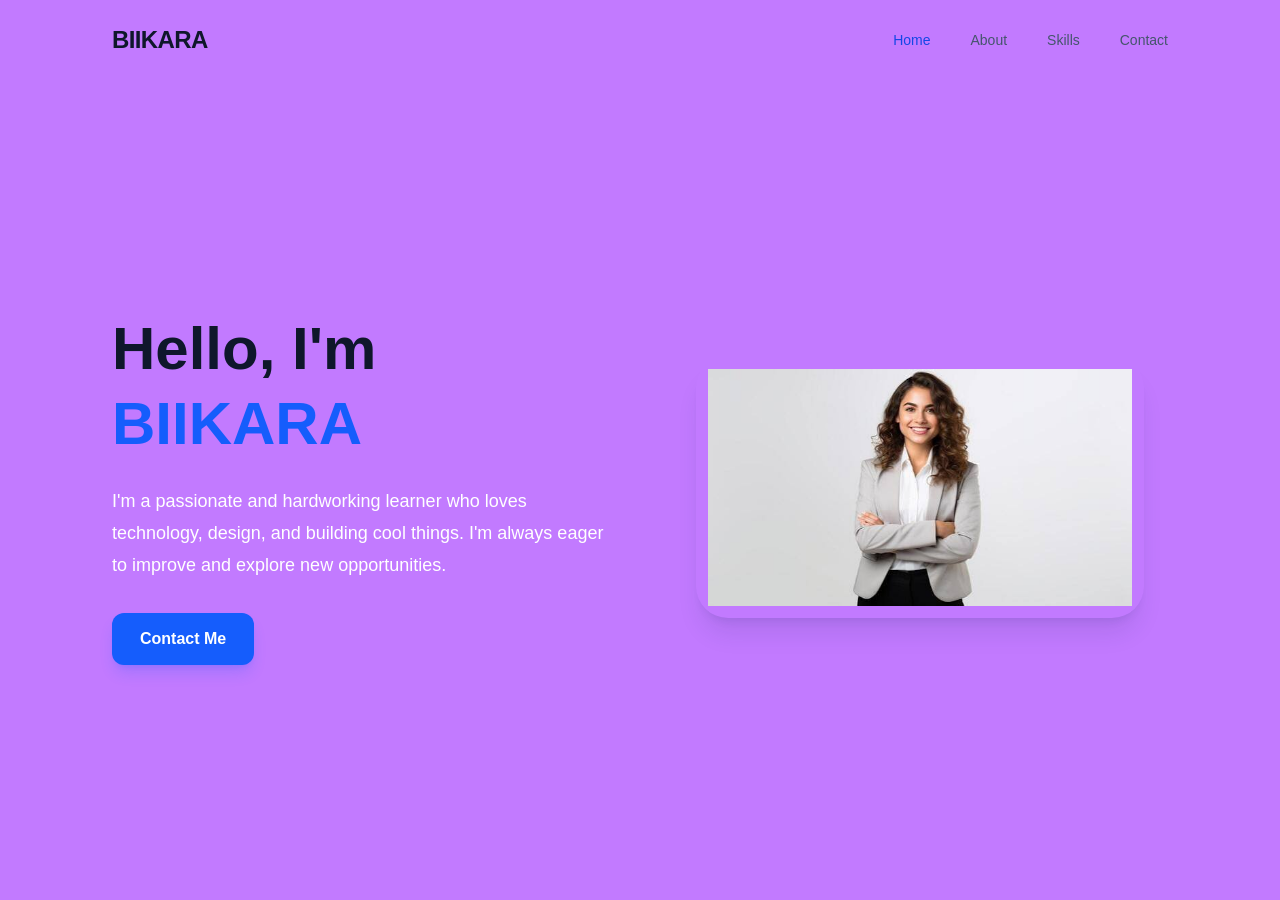
<file: index.html>
﻿<!doctype html>
<html lang="en" class="scroll-smooth motion-reduce:scroll-auto">

<head>
  <meta charset="UTF-8" />
  <meta name="viewport" content="width=device-width, initial-scale=1.0" />
  <meta name="description"
    content="Meet BIIKARA, a passionate learner who loves technology, design, and building cool things." />
  <title>BIIKARA | Personal Portfolio</title>
  <link href="src/output.css" rel="stylesheet" />
</head>

<body
  class="min-h-screen bg-purple-400 font-sans text-slate-900 antialiased selection:bg-blue-200 selection:text-blue-950">


  <header class=" bg-purple-400">
    <nav aria-label="Main navigation"
      class="relative mx-auto flex max-w-6xl items-center justify-between px-6 py-5 sm:px-8 lg:px-12 lg:py-6">
      <a href="#home" aria-label="BIIKARA home"
        class="rounded-md text-xl font-bold tracking-tight focus-visible:outline-2 focus-visible:outline-offset-4 focus-visible:outline-white sm:text-2xl">
        BIIKARA</span>
      </a>

      <ul class="hidden items-center gap-8 text-sm font-medium text-slate-600 md:flex lg:gap-10">
        <li>
          <a href="#home" aria-current="page"
            class="rounded-sm text-blue-700 focus-visible:outline-2 focus-visible:outline-offset-4 focus-visible:outline-blue-600">Home</a>
        </li>
        <li>
          <a href="#about"
            class="rounded-sm transition-colors hover:text-blue-700 focus-visible:outline-2 focus-visible:outline-offset-4 focus-visible:outline-blue-600">About</a>
        </li>
        <li>
          <a href="#skills"
            class="rounded-sm transition-colors hover:text-blue-700 focus-visible:outline-2 focus-visible:outline-offset-4 focus-visible:outline-blue-600">Skills</a>
        </li>
        <li>
          <a href="#contact"
            class="rounded-sm transition-colors hover:text-blue-700 focus-visible:outline-2 focus-visible:outline-offset-4 focus-visible:outline-blue-600">Contact</a>
        </li>
      </ul>


      </button>

      <ul id="mobile-menu"
        class="absolute top-full right-6 left-6 z-20 hidden flex-col gap-1 rounded-2xl border border-blue-100 bg-white p-2 text-sm font-medium shadow-xl shadow-blue-950/10 sm:right-8 sm:left-8 md:hidden">
        <li>
          <a href="#home" aria-current="page"
            class="block rounded-xl px-4 py-3 text-blue-700 hover:bg-blue-50 focus-visible:outline-2 focus-visible:outline-blue-600">Home</a>
        </li>
        <li>
          <a href="#about"
            class="block rounded-xl px-4 py-3 text-slate-600 hover:bg-blue-50 focus-visible:outline-2 focus-visible:outline-blue-600">About</a>
        </li>
        <li>
          <a href="#skills"
            class="block rounded-xl px-4 py-3 text-slate-600 hover:bg-blue-50 focus-visible:outline-2 focus-visible:outline-blue-600">Skills</a>
        </li>
        <li>
          <a href="#contact"
            class="block rounded-xl px-4 py-3 text-slate-600 hover:bg-blue-50 focus-visible:outline-2 focus-visible:outline-blue-600">Contact</a>
        </li>
      </ul>
    </nav>
  </header>

  <main id="main-content">
    <!-- Stack on mobile; the first grid column keeps the image on the left on desktop. -->
    <section id="home" aria-labelledby="hero-heading"
      class="mx-auto grid min-h-[calc(100svh-85px)] max-w-6xl items-center gap-10 px-6 py-12 sm:gap-12 sm:px-8 sm:py-16 lg:grid-cols-2 lg:gap-16 lg:px-12 lg:py-20">
      <div class="min-w-0 text-center lg:text-left">
        <h1 id="hero-heading" class="text-4xl leading-tight font-bold  sm:text-5xl xl:text-6xl">
          Hello, I'm<br />
          <span class="text-blue-600">BIIKARA<span class="text-slate-900"></span></span>
        </h1>
        <p id="about" class="mx-auto mt-6 max-w-lg scroll-mt-6 text-base leading-8 text-white sm:text-lg lg:mx-0">
          I'm a passionate and hardworking learner who loves technology,
          design, and building cool things. I'm always eager to improve and
          explore new opportunities.
        </p>

        <div class="mt-8 flex justify-center lg:justify-start">
          <button id="contact" type="button"
            class="inline-flex min-h-12 w-full scroll-mt-6 items-center justify-center gap-3 rounded-xl bg-blue-600 px-7 py-3.5 text-base font-semibold text-white shadow-lg shadow-blue-600/20 transition-colors hover:bg-blue-700 focus-visible:outline-2 focus-visible:outline-offset-4 focus-visible:outline-blue-600 sm:w-auto">
            Contact Me
          </button>
        </div>
      </div>
      <div class="relative mx-auto w-full max-w-xs sm:max-w-sm lg:max-w-md">
        <div class="relative rounded-[1.75rem]  shadow-xl shadow-blue-950/10 sm:rounded-[2rem] sm:p-3">
         <img src="images/images.jfif" alt="B  class="aspect-square w-full rounded-[1.25rem] object-cover sm:rounded-[1.5rem]" />
        </div>
      </div>
    </section>
  </main>
</body>

</html>
</file>
<file: src/output.css>
/*! tailwindcss v4.3.3 | MIT License | https://tailwindcss.com */
@layer properties;
@layer theme, base, components, utilities;
@layer theme {
  :root, :host {
    --font-sans: -apple-system, BlinkMacSystemFont, "Segoe UI", Roboto, "Helvetica Neue",
      "Noto Sans", Arial, sans-serif, "Apple Color Emoji", "Segoe UI Emoji",
      "Segoe UI Symbol", "Noto Color Emoji";
    --font-mono: ui-monospace, SFMono-Regular, Menlo, Monaco, Consolas, "Liberation Mono",
      "Courier New", monospace;
    --color-blue-50: oklch(97% 0.014 254.604);
    --color-blue-100: oklch(93.2% 0.032 255.585);
    --color-blue-200: oklch(88.2% 0.059 254.128);
    --color-blue-400: oklch(70.7% 0.165 254.624);
    --color-blue-600: oklch(54.6% 0.245 262.881);
    --color-blue-700: oklch(48.8% 0.243 264.376);
    --color-blue-950: oklch(28.2% 0.091 267.935);
    --color-purple-200: oklch(90.2% 0.063 306.703);
    --color-purple-400: oklch(71.4% 0.203 305.504);
    --color-slate-600: oklch(44.6% 0.043 257.281);
    --color-slate-900: oklch(20.8% 0.042 265.755);
    --color-white: #fff;
    --spacing: 0.25rem;
    --container-xs: 20rem;
    --container-sm: 24rem;
    --container-md: 28rem;
    --container-lg: 32rem;
    --container-6xl: 72rem;
    --text-sm: 0.875rem;
    --text-sm--line-height: calc(1.25 / 0.875);
    --text-base: 1rem;
    --text-base--line-height: calc(1.5 / 1);
    --text-lg: 1.125rem;
    --text-lg--line-height: calc(1.75 / 1.125);
    --text-xl: 1.25rem;
    --text-xl--line-height: calc(1.75 / 1.25);
    --text-2xl: 1.5rem;
    --text-2xl--line-height: calc(2 / 1.5);
    --text-4xl: 2.25rem;
    --text-4xl--line-height: calc(2.5 / 2.25);
    --text-5xl: 3rem;
    --text-5xl--line-height: 1;
    --text-6xl: 3.75rem;
    --text-6xl--line-height: 1;
    --font-weight-medium: 500;
    --font-weight-semibold: 600;
    --font-weight-bold: 700;
    --tracking-tight: -0.025em;
    --leading-tight: 1.25;
    --radius-sm: 0.25rem;
    --radius-md: 0.375rem;
    --radius-xl: 0.75rem;
    --radius-2xl: 1rem;
    --default-transition-duration: 150ms;
    --default-transition-timing-function: cubic-bezier(0.4, 0, 0.2, 1);
    --default-font-family: var(--font-sans);
    --default-mono-font-family: var(--font-mono);
  }
}
@layer base {
  *, ::after, ::before, ::backdrop, ::file-selector-button {
    box-sizing: border-box;
    margin: 0;
    padding: 0;
    border: 0 solid;
  }
  html, :host {
    line-height: 1.5;
    -webkit-text-size-adjust: 100%;
    tab-size: 4;
    font-family: var(--default-font-family, -apple-system, BlinkMacSystemFont, "Segoe UI", Roboto, "Helvetica Neue", "Noto Sans", Arial, sans-serif, "Apple Color Emoji", "Segoe UI Emoji", "Segoe UI Symbol", "Noto Color Emoji");
    font-feature-settings: var(--default-font-feature-settings, normal);
    font-variation-settings: var(--default-font-variation-settings, normal);
    -webkit-tap-highlight-color: transparent;
  }
  hr {
    height: 0;
    color: inherit;
    border-top-width: 1px;
  }
  abbr:where([title]) {
    -webkit-text-decoration: underline dotted;
    text-decoration: underline dotted;
  }
  h1, h2, h3, h4, h5, h6 {
    font-size: inherit;
    font-weight: inherit;
  }
  a {
    color: inherit;
    -webkit-text-decoration: inherit;
    text-decoration: inherit;
  }
  b, strong {
    font-weight: bolder;
  }
  code, kbd, samp, pre {
    font-family: var(--default-mono-font-family, ui-monospace, SFMono-Regular, Menlo, Monaco, Consolas, "Liberation Mono", "Courier New", monospace);
    font-feature-settings: var(--default-mono-font-feature-settings, normal);
    font-variation-settings: var(--default-mono-font-variation-settings, normal);
    font-size: 1em;
  }
  small {
    font-size: 80%;
  }
  sub, sup {
    font-size: 75%;
    line-height: 0;
    position: relative;
    vertical-align: baseline;
  }
  sub {
    bottom: -0.25em;
  }
  sup {
    top: -0.5em;
  }
  table {
    text-indent: 0;
    border-color: inherit;
    border-collapse: collapse;
  }
  :-moz-focusring:where(:not(iframe)) {
    outline: auto;
  }
  progress {
    vertical-align: baseline;
  }
  summary {
    display: list-item;
  }
  ol, ul, menu {
    list-style: none;
  }
  img, svg, video, canvas, audio, iframe, embed, object {
    display: block;
    vertical-align: middle;
  }
  img, video {
    max-width: 100%;
    height: auto;
  }
  button, input, select, optgroup, textarea, ::file-selector-button {
    font: inherit;
    font-feature-settings: inherit;
    font-variation-settings: inherit;
    letter-spacing: inherit;
    color: inherit;
    border-radius: 0;
    background-color: transparent;
    opacity: 1;
  }
  :where(select:is([multiple], [size])) optgroup {
    font-weight: bolder;
  }
  :where(select:is([multiple], [size])) optgroup option {
    padding-inline-start: 20px;
  }
  ::file-selector-button {
    margin-inline-end: 4px;
  }
  ::placeholder {
    opacity: 1;
  }
  @supports (not (-webkit-appearance: -apple-pay-button))  or (contain-intrinsic-size: 1px) {
    ::placeholder {
      color: currentcolor;
      @supports (color: color-mix(in lab, red, red)) {
        color: color-mix(in oklab, currentcolor 50%, transparent);
      }
    }
  }
  textarea {
    resize: vertical;
  }
  ::-webkit-search-decoration {
    -webkit-appearance: none;
  }
  ::-webkit-date-and-time-value {
    min-height: 1lh;
    text-align: inherit;
  }
  ::-webkit-datetime-edit {
    display: inline-flex;
  }
  ::-webkit-datetime-edit-fields-wrapper {
    padding: 0;
  }
  ::-webkit-datetime-edit, ::-webkit-datetime-edit-year-field, ::-webkit-datetime-edit-month-field, ::-webkit-datetime-edit-day-field, ::-webkit-datetime-edit-hour-field, ::-webkit-datetime-edit-minute-field, ::-webkit-datetime-edit-second-field, ::-webkit-datetime-edit-millisecond-field, ::-webkit-datetime-edit-meridiem-field {
    padding-block: 0;
  }
  ::-webkit-calendar-picker-indicator {
    line-height: 1;
  }
  :-moz-ui-invalid {
    box-shadow: none;
  }
  button, input:where([type="button"], [type="reset"], [type="submit"]), ::file-selector-button {
    appearance: button;
  }
  ::-webkit-inner-spin-button, ::-webkit-outer-spin-button {
    height: auto;
  }
  [hidden]:where(:not([hidden="until-found"])) {
    display: none !important;
  }
}
@layer utilities {
  .absolute {
    position: absolute;
  }
  .relative {
    position: relative;
  }
  .top-full {
    top: 100%;
  }
  .right-6 {
    right: calc(var(--spacing) * 6);
  }
  .left-6 {
    left: calc(var(--spacing) * 6);
  }
  .z-20 {
    z-index: 20;
  }
  .mx-auto {
    margin-inline: auto;
  }
  .mt-6 {
    margin-top: calc(var(--spacing) * 6);
  }
  .mt-8 {
    margin-top: calc(var(--spacing) * 8);
  }
  .block {
    display: block;
  }
  .flex {
    display: flex;
  }
  .grid {
    display: grid;
  }
  .hidden {
    display: none;
  }
  .inline-flex {
    display: inline-flex;
  }
  .aspect-square {
    aspect-ratio: 1 / 1;
  }
  .min-h-12 {
    min-height: calc(var(--spacing) * 12);
  }
  .min-h-\[calc\(100svh-85px\)\] {
    min-height: calc(100svh - 85px);
  }
  .min-h-screen {
    min-height: 100vh;
  }
  .w-full {
    width: 100%;
  }
  .max-w-6xl {
    max-width: var(--container-6xl);
  }
  .max-w-lg {
    max-width: var(--container-lg);
  }
  .max-w-xs {
    max-width: var(--container-xs);
  }
  .min-w-0 {
    min-width: 0px;
  }
  .transform {
    transform: var(--tw-rotate-x,) var(--tw-rotate-y,) var(--tw-rotate-z,) var(--tw-skew-x,) var(--tw-skew-y,);
  }
  .scroll-mt-6 {
    scroll-margin-top: calc(var(--spacing) * 6);
  }
  .flex-col {
    flex-direction: column;
  }
  .items-center {
    align-items: center;
  }
  .justify-between {
    justify-content: space-between;
  }
  .justify-center {
    justify-content: center;
  }
  .gap-1 {
    gap: var(--spacing);
  }
  .gap-3 {
    gap: calc(var(--spacing) * 3);
  }
  .gap-8 {
    gap: calc(var(--spacing) * 8);
  }
  .gap-10 {
    gap: calc(var(--spacing) * 10);
  }
  .scroll-smooth {
    scroll-behavior: smooth;
  }
  .rounded-2xl {
    border-radius: var(--radius-2xl);
  }
  .rounded-\[1\.25rem\] {
    border-radius: 1.25rem;
  }
  .rounded-\[1\.75rem\] {
    border-radius: 1.75rem;
  }
  .rounded-md {
    border-radius: var(--radius-md);
  }
  .rounded-sm {
    border-radius: var(--radius-sm);
  }
  .rounded-xl {
    border-radius: var(--radius-xl);
  }
  .border {
    border-style: var(--tw-border-style);
    border-width: 1px;
  }
  .border-blue-100 {
    border-color: var(--color-blue-100);
  }
  .bg-blue-400 {
    background-color: var(--color-blue-400);
  }
  .bg-blue-600 {
    background-color: var(--color-blue-600);
  }
  .bg-purple-200 {
    background-color: var(--color-purple-200);
  }
  .bg-purple-400 {
    background-color: var(--color-purple-400);
  }
  .bg-white {
    background-color: var(--color-white);
  }
  .object-cover {
    object-fit: cover;
  }
  .p-2 {
    padding: calc(var(--spacing) * 2);
  }
  .px-4 {
    padding-inline: calc(var(--spacing) * 4);
  }
  .px-6 {
    padding-inline: calc(var(--spacing) * 6);
  }
  .px-7 {
    padding-inline: calc(var(--spacing) * 7);
  }
  .py-3 {
    padding-block: calc(var(--spacing) * 3);
  }
  .py-3\.5 {
    padding-block: calc(var(--spacing) * 3.5);
  }
  .py-5 {
    padding-block: calc(var(--spacing) * 5);
  }
  .py-12 {
    padding-block: calc(var(--spacing) * 12);
  }
  .text-center {
    text-align: center;
  }
  .font-sans {
    font-family: var(--font-sans);
  }
  .text-4xl {
    font-size: var(--text-4xl);
    line-height: var(--tw-leading, var(--text-4xl--line-height));
  }
  .text-base {
    font-size: var(--text-base);
    line-height: var(--tw-leading, var(--text-base--line-height));
  }
  .text-sm {
    font-size: var(--text-sm);
    line-height: var(--tw-leading, var(--text-sm--line-height));
  }
  .text-xl {
    font-size: var(--text-xl);
    line-height: var(--tw-leading, var(--text-xl--line-height));
  }
  .leading-8 {
    --tw-leading: calc(var(--spacing) * 8);
    line-height: calc(var(--spacing) * 8);
  }
  .leading-tight {
    --tw-leading: var(--leading-tight);
    line-height: var(--leading-tight);
  }
  .font-bold {
    --tw-font-weight: var(--font-weight-bold);
    font-weight: var(--font-weight-bold);
  }
  .font-medium {
    --tw-font-weight: var(--font-weight-medium);
    font-weight: var(--font-weight-medium);
  }
  .font-semibold {
    --tw-font-weight: var(--font-weight-semibold);
    font-weight: var(--font-weight-semibold);
  }
  .tracking-tight {
    --tw-tracking: var(--tracking-tight);
    letter-spacing: var(--tracking-tight);
  }
  .text-blue-600 {
    color: var(--color-blue-600);
  }
  .text-blue-700 {
    color: var(--color-blue-700);
  }
  .text-slate-600 {
    color: var(--color-slate-600);
  }
  .text-slate-900 {
    color: var(--color-slate-900);
  }
  .text-white {
    color: var(--color-white);
  }
  .antialiased {
    -webkit-font-smoothing: antialiased;
    -moz-osx-font-smoothing: grayscale;
  }
  .shadow-lg {
    --tw-shadow: 0 10px 15px -3px var(--tw-shadow-color, rgb(0 0 0 / 0.1)), 0 4px 6px -4px var(--tw-shadow-color, rgb(0 0 0 / 0.1));
    box-shadow: var(--tw-inset-shadow), var(--tw-inset-ring-shadow), var(--tw-ring-offset-shadow), var(--tw-ring-shadow), var(--tw-shadow);
  }
  .shadow-xl {
    --tw-shadow: 0 20px 25px -5px var(--tw-shadow-color, rgb(0 0 0 / 0.1)), 0 8px 10px -6px var(--tw-shadow-color, rgb(0 0 0 / 0.1));
    box-shadow: var(--tw-inset-shadow), var(--tw-inset-ring-shadow), var(--tw-ring-offset-shadow), var(--tw-ring-shadow), var(--tw-shadow);
  }
  .shadow-blue-600\/20 {
    --tw-shadow-color: color-mix(in srgb, oklch(54.6% 0.245 262.881) 20%, transparent);
    @supports (color: color-mix(in lab, red, red)) {
      --tw-shadow-color: color-mix(in oklab, color-mix(in oklab, var(--color-blue-600) 20%, transparent) var(--tw-shadow-alpha), transparent);
    }
  }
  .shadow-blue-950\/10 {
    --tw-shadow-color: color-mix(in srgb, oklch(28.2% 0.091 267.935) 10%, transparent);
    @supports (color: color-mix(in lab, red, red)) {
      --tw-shadow-color: color-mix(in oklab, color-mix(in oklab, var(--color-blue-950) 10%, transparent) var(--tw-shadow-alpha), transparent);
    }
  }
  .transition-colors {
    transition-property: color, background-color, border-color, outline-color, text-decoration-color, fill, stroke, --tw-gradient-from, --tw-gradient-via, --tw-gradient-to;
    transition-timing-function: var(--tw-ease, var(--default-transition-timing-function));
    transition-duration: var(--tw-duration, var(--default-transition-duration));
  }
  .selection\:bg-blue-200 ::selection {
    background-color: var(--color-blue-200);
  }
  .selection\:bg-blue-200::selection {
    background-color: var(--color-blue-200);
  }
  .selection\:text-blue-950 ::selection {
    color: var(--color-blue-950);
  }
  .selection\:text-blue-950::selection {
    color: var(--color-blue-950);
  }
  @media (hover: hover) {
    .hover\:bg-blue-50:hover {
      background-color: var(--color-blue-50);
    }
    .hover\:bg-blue-700:hover {
      background-color: var(--color-blue-700);
    }
    .hover\:text-blue-700:hover {
      color: var(--color-blue-700);
    }
  }
  .focus-visible\:outline-2:focus-visible {
    outline-style: var(--tw-outline-style);
    outline-width: 2px;
  }
  .focus-visible\:outline-offset-4:focus-visible {
    outline-offset: 4px;
  }
  .focus-visible\:outline-blue-600:focus-visible {
    outline-color: var(--color-blue-600);
  }
  .focus-visible\:outline-white:focus-visible {
    outline-color: var(--color-white);
  }
  @media (prefers-reduced-motion: reduce) {
    .motion-reduce\:scroll-auto {
      scroll-behavior: auto;
    }
  }
  @media (width >= 40rem) {
    .sm\:right-8 {
      right: calc(var(--spacing) * 8);
    }
    .sm\:left-8 {
      left: calc(var(--spacing) * 8);
    }
    .sm\:w-auto {
      width: auto;
    }
    .sm\:max-w-sm {
      max-width: var(--container-sm);
    }
    .sm\:gap-12 {
      gap: calc(var(--spacing) * 12);
    }
    .sm\:rounded-\[1\.5rem\] {
      border-radius: 1.5rem;
    }
    .sm\:rounded-\[2rem\] {
      border-radius: 2rem;
    }
    .sm\:p-3 {
      padding: calc(var(--spacing) * 3);
    }
    .sm\:px-8 {
      padding-inline: calc(var(--spacing) * 8);
    }
    .sm\:py-16 {
      padding-block: calc(var(--spacing) * 16);
    }
    .sm\:text-2xl {
      font-size: var(--text-2xl);
      line-height: var(--tw-leading, var(--text-2xl--line-height));
    }
    .sm\:text-5xl {
      font-size: var(--text-5xl);
      line-height: var(--tw-leading, var(--text-5xl--line-height));
    }
    .sm\:text-lg {
      font-size: var(--text-lg);
      line-height: var(--tw-leading, var(--text-lg--line-height));
    }
  }
  @media (width >= 48rem) {
    .md\:flex {
      display: flex;
    }
    .md\:hidden {
      display: none;
    }
  }
  @media (width >= 64rem) {
    .lg\:mx-0 {
      margin-inline: 0px;
    }
    .lg\:max-w-md {
      max-width: var(--container-md);
    }
    .lg\:grid-cols-2 {
      grid-template-columns: repeat(2, minmax(0, 1fr));
    }
    .lg\:justify-start {
      justify-content: flex-start;
    }
    .lg\:gap-10 {
      gap: calc(var(--spacing) * 10);
    }
    .lg\:gap-16 {
      gap: calc(var(--spacing) * 16);
    }
    .lg\:px-12 {
      padding-inline: calc(var(--spacing) * 12);
    }
    .lg\:py-6 {
      padding-block: calc(var(--spacing) * 6);
    }
    .lg\:py-20 {
      padding-block: calc(var(--spacing) * 20);
    }
    .lg\:text-left {
      text-align: left;
    }
  }
  @media (width >= 80rem) {
    .xl\:text-6xl {
      font-size: var(--text-6xl);
      line-height: var(--tw-leading, var(--text-6xl--line-height));
    }
  }
}
@property --tw-rotate-x {
  syntax: "*";
  inherits: false;
}
@property --tw-rotate-y {
  syntax: "*";
  inherits: false;
}
@property --tw-rotate-z {
  syntax: "*";
  inherits: false;
}
@property --tw-skew-x {
  syntax: "*";
  inherits: false;
}
@property --tw-skew-y {
  syntax: "*";
  inherits: false;
}
@property --tw-border-style {
  syntax: "*";
  inherits: false;
  initial-value: solid;
}
@property --tw-leading {
  syntax: "*";
  inherits: false;
}
@property --tw-font-weight {
  syntax: "*";
  inherits: false;
}
@property --tw-tracking {
  syntax: "*";
  inherits: false;
}
@property --tw-shadow {
  syntax: "*";
  inherits: false;
  initial-value: 0 0 #0000;
}
@property --tw-shadow-color {
  syntax: "*";
  inherits: false;
}
@property --tw-shadow-alpha {
  syntax: "<percentage>";
  inherits: false;
  initial-value: 100%;
}
@property --tw-inset-shadow {
  syntax: "*";
  inherits: false;
  initial-value: 0 0 #0000;
}
@property --tw-inset-shadow-color {
  syntax: "*";
  inherits: false;
}
@property --tw-inset-shadow-alpha {
  syntax: "<percentage>";
  inherits: false;
  initial-value: 100%;
}
@property --tw-ring-color {
  syntax: "*";
  inherits: false;
}
@property --tw-ring-shadow {
  syntax: "*";
  inherits: false;
  initial-value: 0 0 #0000;
}
@property --tw-inset-ring-color {
  syntax: "*";
  inherits: false;
}
@property --tw-inset-ring-shadow {
  syntax: "*";
  inherits: false;
  initial-value: 0 0 #0000;
}
@property --tw-ring-inset {
  syntax: "*";
  inherits: false;
}
@property --tw-ring-offset-width {
  syntax: "<length>";
  inherits: false;
  initial-value: 0px;
}
@property --tw-ring-offset-color {
  syntax: "*";
  inherits: false;
  initial-value: #fff;
}
@property --tw-ring-offset-shadow {
  syntax: "*";
  inherits: false;
  initial-value: 0 0 #0000;
}
@property --tw-outline-style {
  syntax: "*";
  inherits: false;
  initial-value: solid;
}
@layer properties {
  @supports ((-webkit-hyphens: none) and (not (margin-trim: inline))) or ((-moz-orient: inline) and (not (color:rgb(from red r g b)))) {
    *, ::before, ::after, ::backdrop {
      --tw-rotate-x: initial;
      --tw-rotate-y: initial;
      --tw-rotate-z: initial;
      --tw-skew-x: initial;
      --tw-skew-y: initial;
      --tw-border-style: solid;
      --tw-leading: initial;
      --tw-font-weight: initial;
      --tw-tracking: initial;
      --tw-shadow: 0 0 #0000;
      --tw-shadow-color: initial;
      --tw-shadow-alpha: 100%;
      --tw-inset-shadow: 0 0 #0000;
      --tw-inset-shadow-color: initial;
      --tw-inset-shadow-alpha: 100%;
      --tw-ring-color: initial;
      --tw-ring-shadow: 0 0 #0000;
      --tw-inset-ring-color: initial;
      --tw-inset-ring-shadow: 0 0 #0000;
      --tw-ring-inset: initial;
      --tw-ring-offset-width: 0px;
      --tw-ring-offset-color: #fff;
      --tw-ring-offset-shadow: 0 0 #0000;
      --tw-outline-style: solid;
    }
  }
}
</file>
